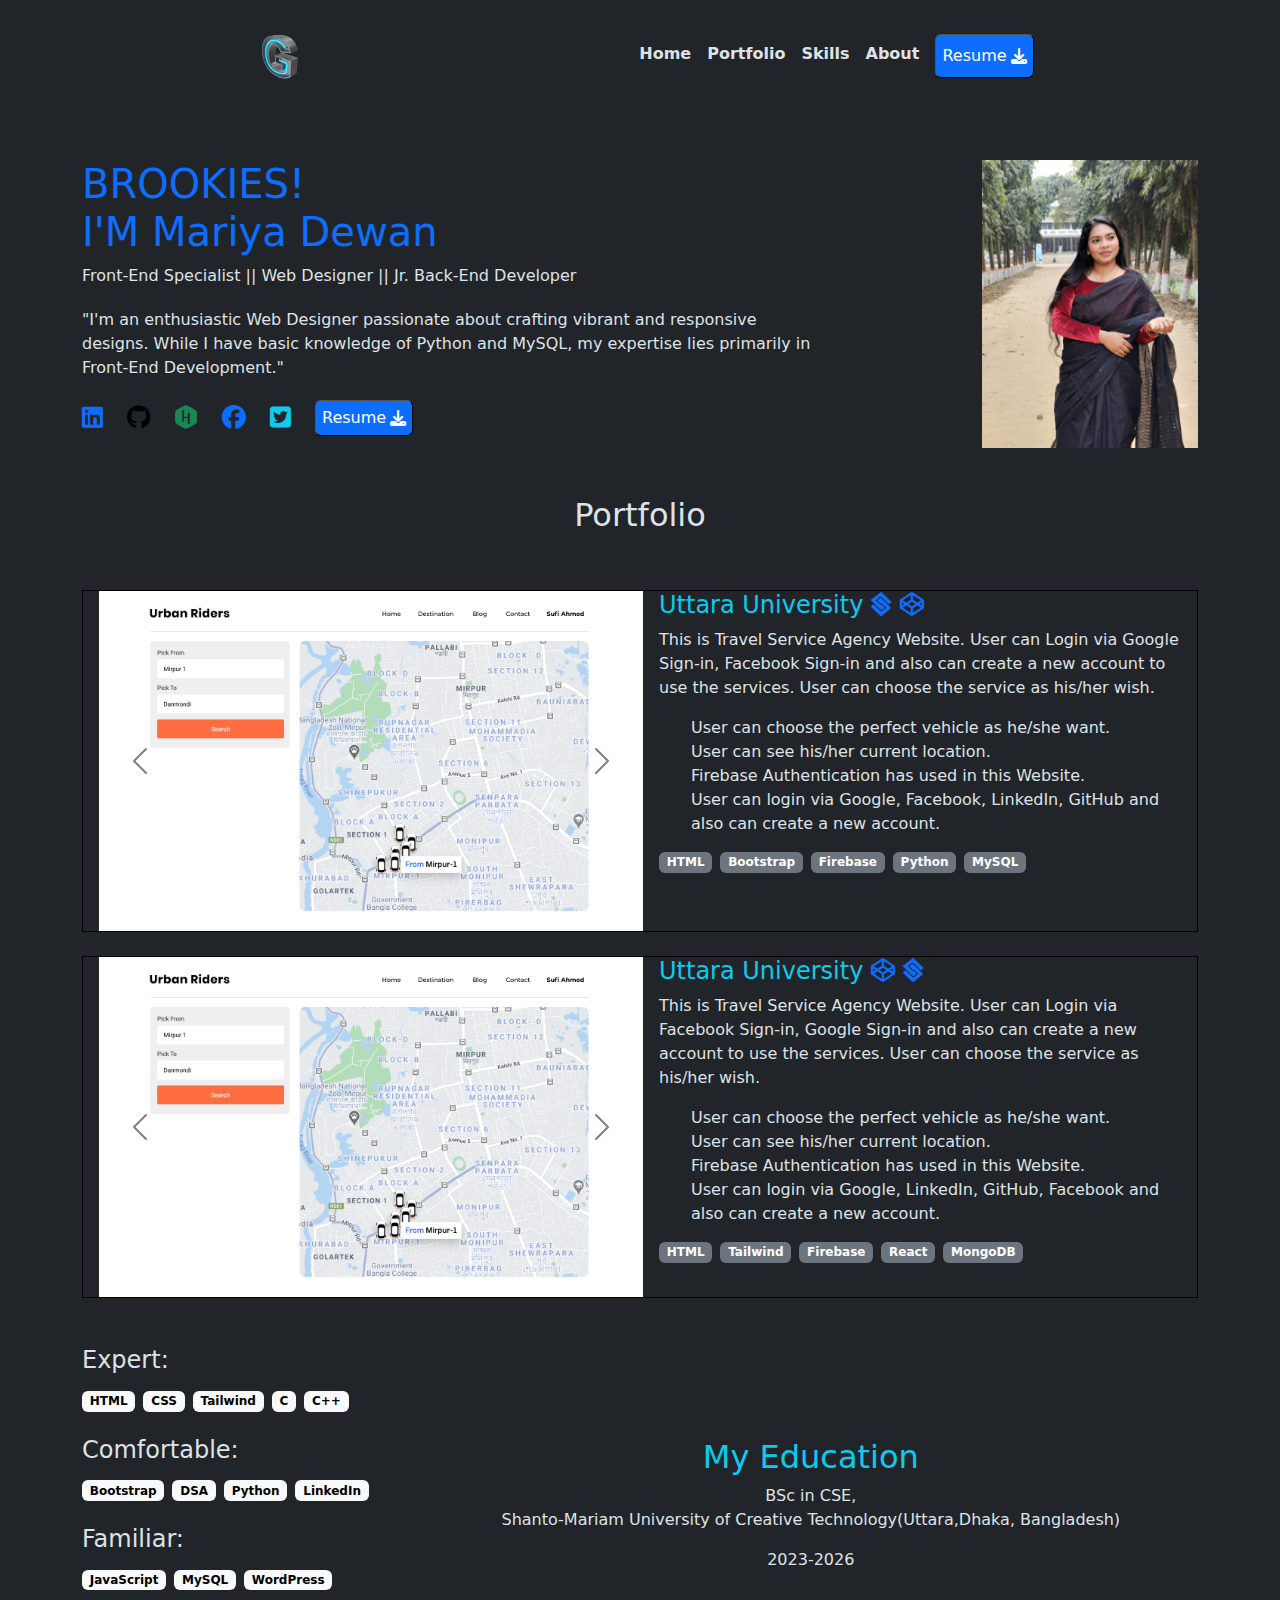
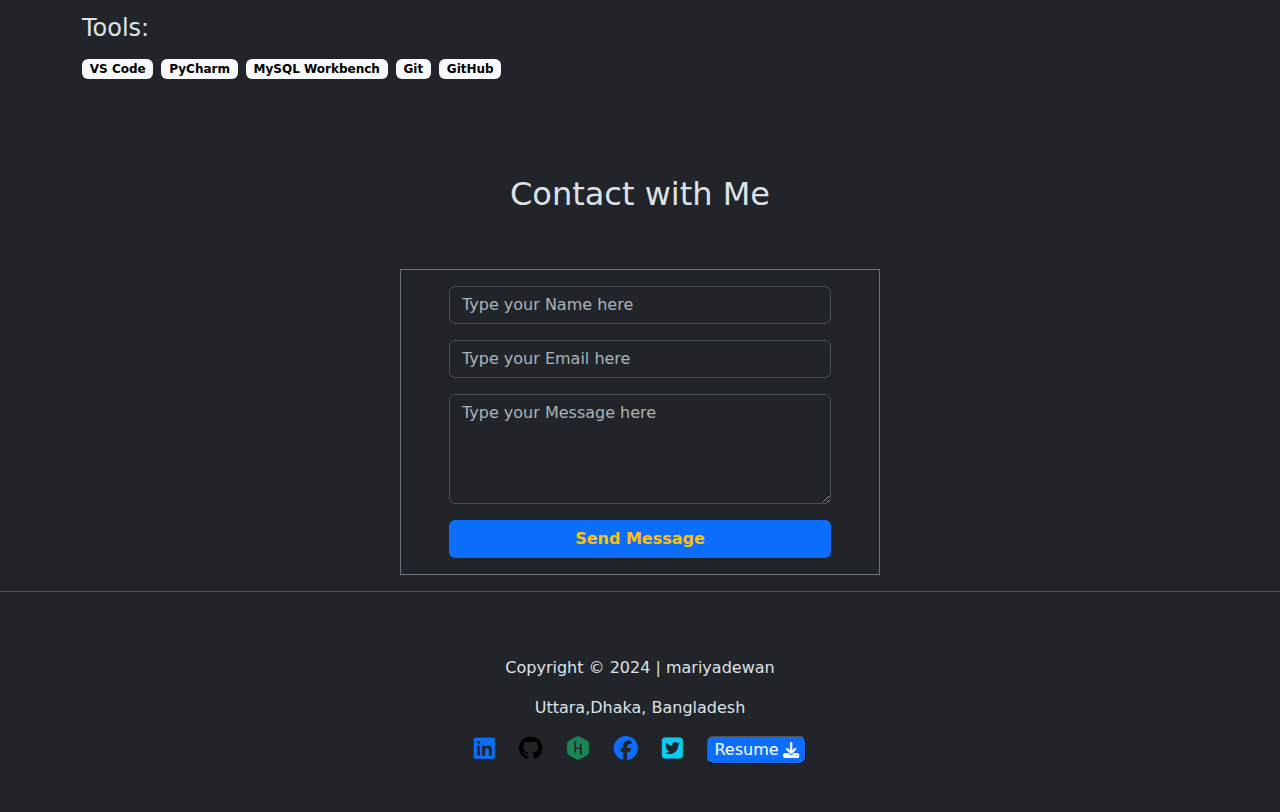
<file: Software_tR/Django/week_01/assignment01_MD4/index.html>
<!DOCTYPE html>
<html lang="en">
    <head>
        <meta name="viewport" content="width=device-width, initial-scale=1.0">
        <meta charset="UTF-8">
        <link rel="icon" type="image/x-icon" href="./favicon.png">
        <link rel="stylesheet" href="https://cdnjs.cloudflare.com/ajax/libs/font-awesome/6.7.0/css/all.min.css" />
        <link href="https://cdn.jsdelivr.net/npm/bootstrap@5.3.3/dist/css/bootstrap.min.css" rel="stylesheet"/>
        <script src="https://cdn.jsdelivr.net/npm/bootstrap@5.3.3/dist/js/bootstrap.bundle.min.js"></script>
        <link rel="stylesheet" href="style.css">
        <title>Mariya Dewan</title>
    </head>
    <body data-bs-theme="dark">
        <div class="container mb-5">
            <div class="menubar-container d-flex justify-content-around py-4 mb-5 align-items-center">
                <img src="./logo.png" class="logo">
                <div class="menus">
                    <button class="navbar-toggler d-sm-none" type="button" data-bs-toggle="collapse" data-bs-target="#navbarContent" aria-controls="navbarContent" aria-expanded="false" aria-label="Toggle navigation">
                        <span class="navbar-toggler-icon"></span>
                    </button>
                    <div class="collapse navbar-collapse d-sm-inline-block" id="navbarContent">
                        <ul class="navbar-nav d-flex flex-sm-row gap-sm-3">
                            <li class="nav-item">
                                <a class="nav-link" href="#"><strong>Home</strong></a>
                            </li>
                            <li class="nav-item">
                                <a class="nav-link" href="#"><strong>Portfolio</strong></a>
                            </li>
                            <li class="nav-item">
                                <a class="nav-link" href="#"><strong>Skills</strong></a>
                            </li>
                            <li class="nav-item">
                                <a class="nav-link" href="#"><strong>About</strong></a>
                            </li>
                            <li class="nav-item">
                                <button class="bg-primary d-flex flex-row align-items-center gap-1 rounded border-1 border-black">
                                    <a class="nav-link" href="" download>Resume</a>
                                    <i class="fas fa-download"></i>
                                </button>
                            </li>
                        </ul>
                    </div>
                </div>
            </div>
            <div class="about-me-container d-flex flex-column-reverse flex-sm-row mb-5">
                <div class="about-me-text">
                    <h1 class="name-title text-primary">BROOKIES!<br/>I'M Mariya Dewan</h1>
                    <p class="role pb-1">Front-End Specialist || Web Designer || Jr. Back-End Developer</p>
                    <p class="pb-1">"I'm an enthusiastic Web Designer passionate about crafting vibrant and responsive designs. While I have basic knowledge of Python and MySQL, my expertise lies primarily in Front-End Development."</p>
                    <div class="social-media d-flex gap-4">
                        <a href="https://www.linkedin.com/in/riaurko" target="_blank"><i class="fab fa-linkedin text-primary"></i></a>
                        <a href="https://github.com/riaurko" target="_blank"><i class="fab fa-github text-black"></i></a>
                        <a href="https://www.hackerrank.com/profile/riaurko" target="_blank"><i class="fab fa-hackerrank text-success"></i></a>
                        <a href="https://www.facebook.com/riaurko" target="_blank"><i class="fab fa-facebook text-primary"></i></a>
                        <a href="https://x.com/riaurko" target="_blank"><i class="fab fa-twitter-square text-info"></i></a>
                        <button class="bg-primary d-flex flex-row align-items-center gap-1 rounded border-1 border-black">
                            <a class="nav-link" href="./pdf.pdf" download>Resume</a>
                            <i class="fas fa-download"></i>
                        </button>
                    </div>
                </div>
                <div class="my-pic">
                    <img src="./maria.jpeg"/>
                </div>
            </div>
            <div class="portfolio-container d-flex flex-column gap-5">
                <h2 class=" text-center">Portfolio</h2>
                <div class="projects d-flex flex-column gap-4">
                    <div class="project d-flex flex-column flex-md-row gap-md-3 border border-black px-0 px-md-3 container-md">
                        <div class="carousel travel-map">
                            <div class="carousel-inner">
                                <div class="carousel-item active">
                                    <img src="./Travel-Search.png"/>
                                </div>
                                <div class="carousel-item">
                                    <img src="./travel-guru-map.png"/>
                                </div>
                            </div>
                            <div class="carousel-control-prev" data-bs-target=".travel-map" data-bs-slide="prev"><span class="carousel-control-prev-icon" aria-hidden="true"></span></div>
                            <div class="carousel-control-next" data-bs-target=".travel-map" data-bs-slide="next"><span class="carousel-control-next-icon" aria-hidden="true"></span></div>
                        </div>
                        <div class="details">
                            <h4 class="text-info">Uttara University <i class="fab fa-staylinked text-primary"></i> <i class="fab fa-codepen text-primary"></i></h4>
                            <p>This is Travel Service Agency Website. User can Login via Google Sign-in, Facebook Sign-in and also can create a new account to use the services. User can choose the service as his/her wish.</p>
                            <ul>
                                <li class="list-group-item">User can choose the perfect vehicle as he/she want.</li>
                                <li class="list-group-item">User can see his/her current location.</li>
                                <li class="list-group-item">Firebase Authentication has used in this Website.</li>
                                <li class="list-group-item">User can login via Google, Facebook, LinkedIn, GitHub and also can create a new account.</li>
                            </ul>
                            <div class="tech-used d-flex gap-2 mb-2">
                                <span class="badge text-bg-secondary">HTML</span>
                                <span class="badge text-bg-secondary">Bootstrap</span>
                                <span class="badge text-bg-secondary">Firebase</span>
                                <span class="badge text-bg-secondary">Python</span>
                                <span class="badge text-bg-secondary">MySQL</span>
                            </div>
                        </div>
                    </div>
                    <div class="project d-flex flex-column flex-md-row gap-md-3 border border-black px-0 px-md-3 container-md">
                        <div class="carousel travel-map" data-bs-ride="carousel">
                            <div class="carousel-inner">
                                <div class="carousel-item active">
                                    <img src="./Travel-Search.png"/>
                                </div>
                                <div class="carousel-item">
                                    <img src="./travel-guru-map.png"/>
                                </div>
                            </div>
                            <div class="carousel-control-prev" data-bs-target=".travel-map" data-bs-slide="prev"><span class="carousel-control-prev-icon" aria-hidden="true"></span></div>
                            <div class="carousel-control-next" data-bs-target=".travel-map" data-bs-slide="next"><span class="carousel-control-next-icon" aria-hidden="true"></span></div>
                        </div>
                        <div class="details">
                            <h4 class="text-info">Uttara University <i class="fab fa-codepen text-primary"></i> <i class="fab fa-staylinked text-primary"></i></h4>
                            <p>This is Travel Service Agency Website. User can Login via Facebook Sign-in, Google Sign-in and also can create a new account to use the services. User can choose the service as his/her wish.</p>
                            <ul>
                                <li class="list-group-item">User can choose the perfect vehicle as he/she want.</li>
                                <li class="list-group-item">User can see his/her current location.</li>
                                <li class="list-group-item">Firebase Authentication has used in this Website.</li>
                                <li class="list-group-item">User can login via Google, LinkedIn, GitHub, Facebook and also can create a new account.</li>
                            </ul>
                            <div class="tech-used d-flex gap-2 mb-2">
                                <span class="badge text-bg-secondary">HTML</span>
                                <span class="badge text-bg-secondary">Tailwind</span>
                                <span class="badge text-bg-secondary">Firebase</span>
                                <span class="badge text-bg-secondary">React</span>
                                <span class="badge text-bg-secondary">MongoDB</span>
                            </div>
                        </div>
                    </div>
                </div>
            </div>
        </div>
        <div class="skills-container container-md mb-5 d-flex flex-column flex-md-row align-items-center gap-md-0 gap-5">
            <div class="skills d-flex flex-column gap-4">
                <div class="expert d-flex flex-column gap-2">
                    <h4>Expert:</h4>
                    <div class="skills-badges-box d-flex gap-2">
                        <span class="skill-badge badge text-bg-light">HTML</span>
                        <span class="skill-badge badge text-bg-light">CSS</span>
                        <span class="skill-badge badge text-bg-light">Tailwind</span>
                        <span class="skill-badge badge text-bg-light">C</span>
                        <span class="skill-badge badge text-bg-light">C++</span>
                    </div>
                </div>
                <div class="comfortable d-flex flex-column gap-2">
                    <h4>Comfortable:</h4>
                    <div class="skills-badges-box d-flex gap-2">
                        <span class="skill-badge badge text-bg-light">Bootstrap</span>
                        <span class="skill-badge badge text-bg-light">DSA</span>
                        <span class="skill-badge badge text-bg-light">Python</span>
                        <span class="skill-badge badge text-bg-light">LinkedIn</span>
                    </div>
                </div>
                <div class="familiar d-flex flex-column gap-2">
                    <h4>Familiar:</h4>
                    <div class="skills-badges-box d-flex gap-2">
                        <span class="skill-badge badge text-bg-light">JavaScript</span>
                        <span class="skill-badge badge text-bg-light">MySQL</span>
                        <span class="skill-badge badge text-bg-light">WordPress</span>
                    </div>
                </div>
                <div class="tools d-flex flex-column gap-2">
                    <h4>Tools:</h4>
                    <div class="skills-badges-box d-flex gap-2">
                        <span class="skill-badge badge text-bg-light">VS Code</span>
                        <span class="skill-badge badge text-bg-light">PyCharm</span>
                        <span class="skill-badge badge text-bg-light">MySQL Workbench</span>
                        <span class="skill-badge badge text-bg-light">Git</span>
                        <span class="skill-badge badge text-bg-light">GitHub</span>
                    </div>
                </div>
            </div>
            <div class="education">
                <h2 class="text-info text-center">My Education</h2>
                <p class="text-center">BSc in CSE,<br/>Shanto-Mariam University of Creative Technology(Uttara,Dhaka, Bangladesh)</p>
                <p class="text-center">2023-2026</p>
            </div>
        </div>
        <div class="contact-me pt-5 d-flex flex-column gap-5 container-fluid">
            <h2 class="text-center">Contact with Me</h2>
            <div class="contact-form border border-secondary py-3 px-5 d-flex flex-column gap-3 align-items-center justify-content-center">
                <input type="text" class="form-control" placeholder="Type your Name here">
                <input type="email" class="form-control" placeholder="Type your Email here">
                <textarea class="form-control" rows="4" placeholder="Type your Message here"></textarea>
                <button class="btn btn-primary text-warning w-100"><strong>Send Message</strong></button>
            </div>
        </div>
        <hr/>
        <footer class="container-fluid d-flex flex-column align-items-center justify-content-center py-5">
            <p>Copyright &copy; 2024 | mariyadewan</p>
            <p>Uttara,Dhaka, Bangladesh</p>
            <div class="social-media d-flex gap-4">
                <a href="https://www.linkedin.com/in/riaurko" target="_blank"><i class="fab fa-linkedin text-primary"></i></a>
                <a href="https://github.com/riaurko" target="_blank"><i class="fab fa-github text-black"></i></a>
                <a href="https://www.hackerrank.com/profile/riaurko" target="_blank"><i class="fab fa-hackerrank text-success"></i></a>
                <a href="https://www.facebook.com/riaurko" target="_blank"><i class="fab fa-facebook text-primary"></i></a>
                <a href="https://x.com/riaurko" target="_blank"><i class="fab fa-twitter-square text-info"></i></a>
                <button class="bg-primary d-flex flex-row align-items-center gap-1 rounded border-1 border-black">
                    <a class="nav-link" href="./pdf.pdf" download>Resume</a>
                    <i class="fas fa-download"></i>
                </button>
            </div>
        </footer>
    </body>
</html>
</file>
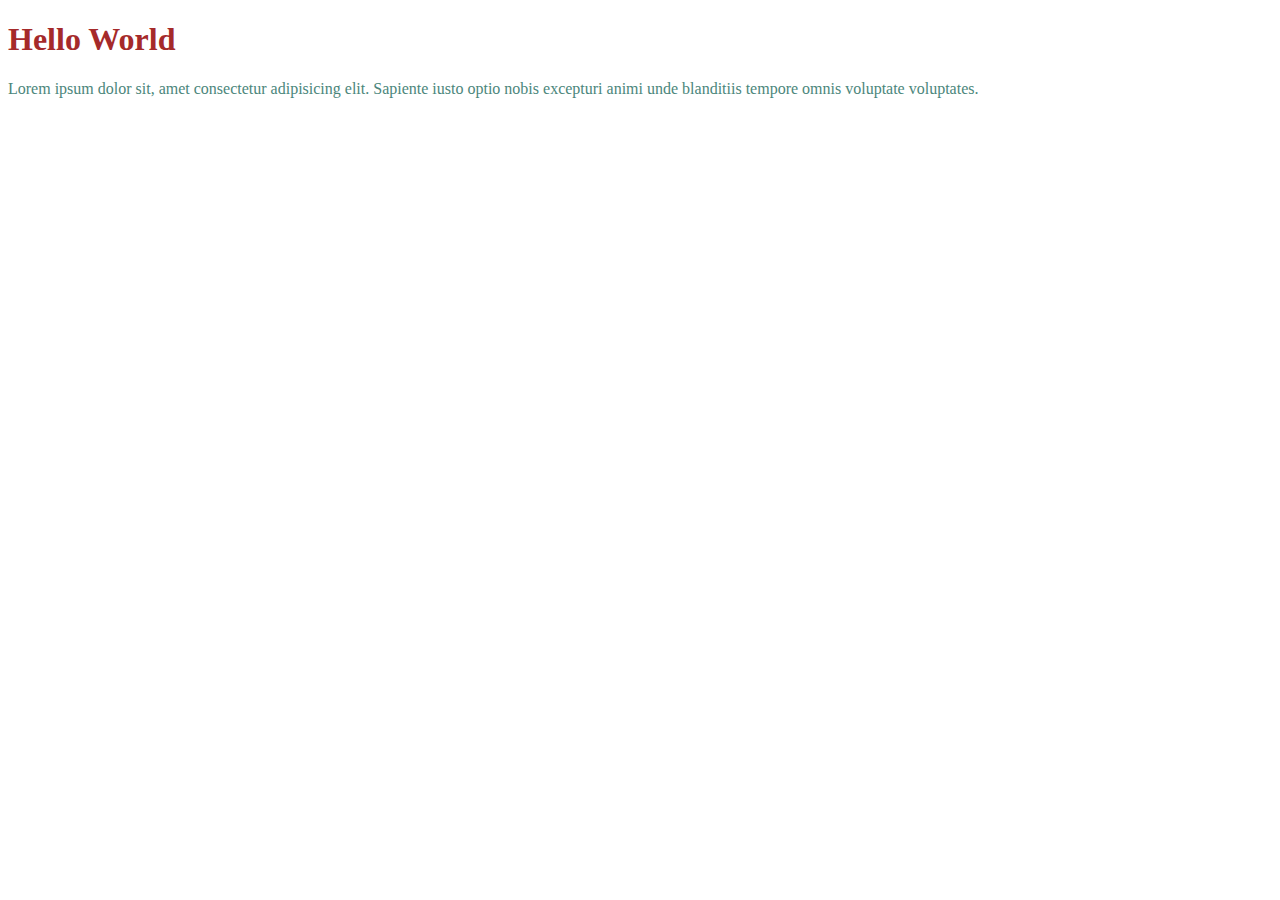
<file: Software_tR/Django/week_01/module_02/index.html>
<!DOCTYPE html>
<html lang="en">
<head>
    <meta charset="UTF-8">
    <meta name="viewport" content="width=device-width, initial-scale=1.0">
    <title>with css</title>
    <link rel="stylesheet" href="style.css">
</head>
<body>
    <h1 class="H1">Hello World</h1>
    <p id="PTag">Lorem ipsum dolor sit, amet consectetur adipisicing elit. Sapiente iusto optio nobis excepturi animi unde blanditiis tempore omnis voluptate voluptates.</p>
</body>
</html>
</file>
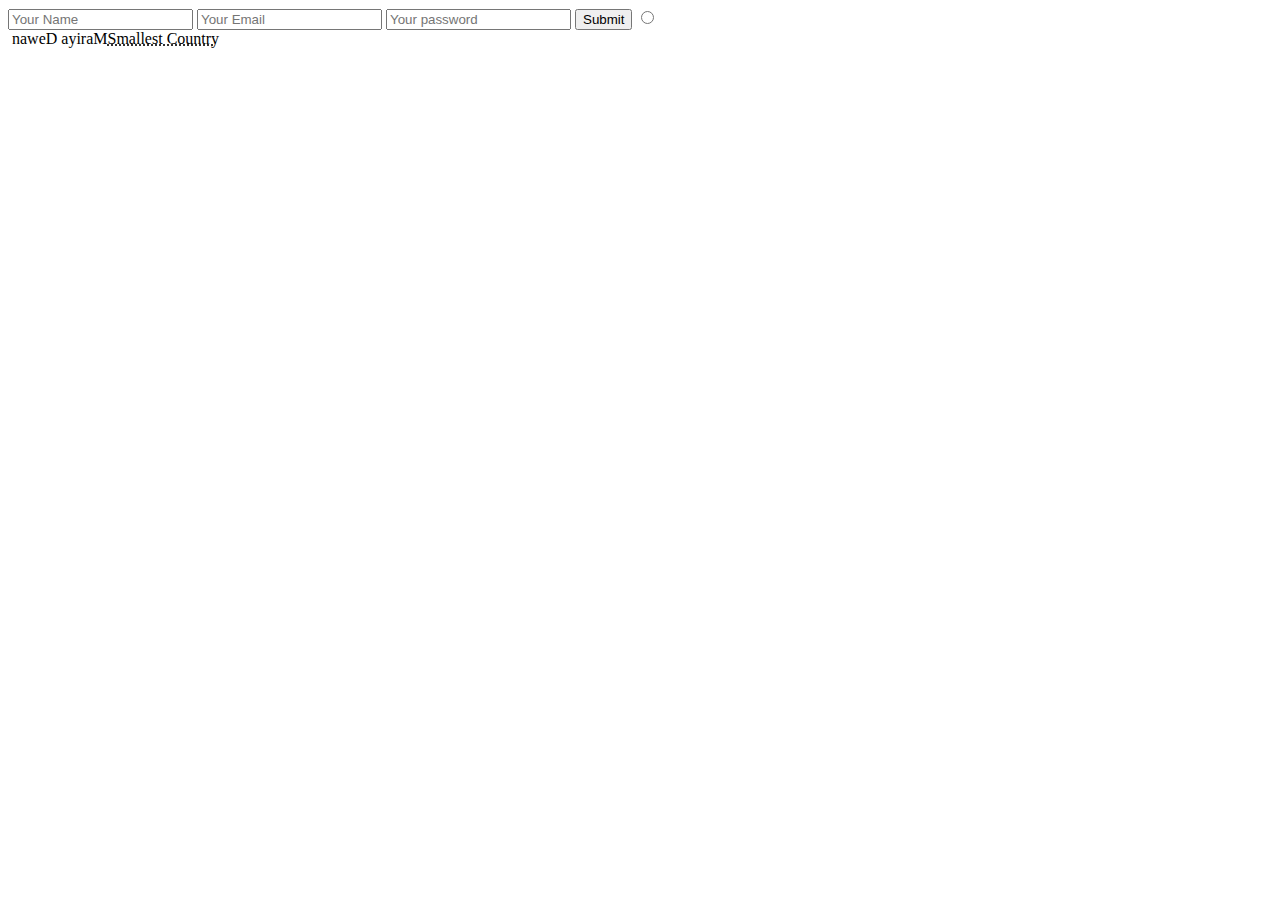
<file: Software_tR/Django/week_01/module_01/contact_us_form.html>
<!DOCTYPE html>
<html lang="en">
<head>
    <meta charset="UTF-8">
    <meta name="viewport" content="width=device-width, initial-scale=1.0">
    <title>Document</title>
</head>
<body>
     <!-- contact us  -->
       <section>
        
           <form action="">
            <input type="text" placeholder="Your Name" required>
            <input type="email" placeholder="Your Email" required>
            <input type="password" placeholder="Your password" required>
            <input type="submit">
            <input type="radio" name="" id="">
           </form>
       </section>

       <!-- awsome tag -->
        <section>
             <bdo dir="rtl">
                Mariya Dewan
             </bdo>
             <abbr title="Bangladesh">Smallest Country</abbr>
        </section>
</body>
</html>
</file>
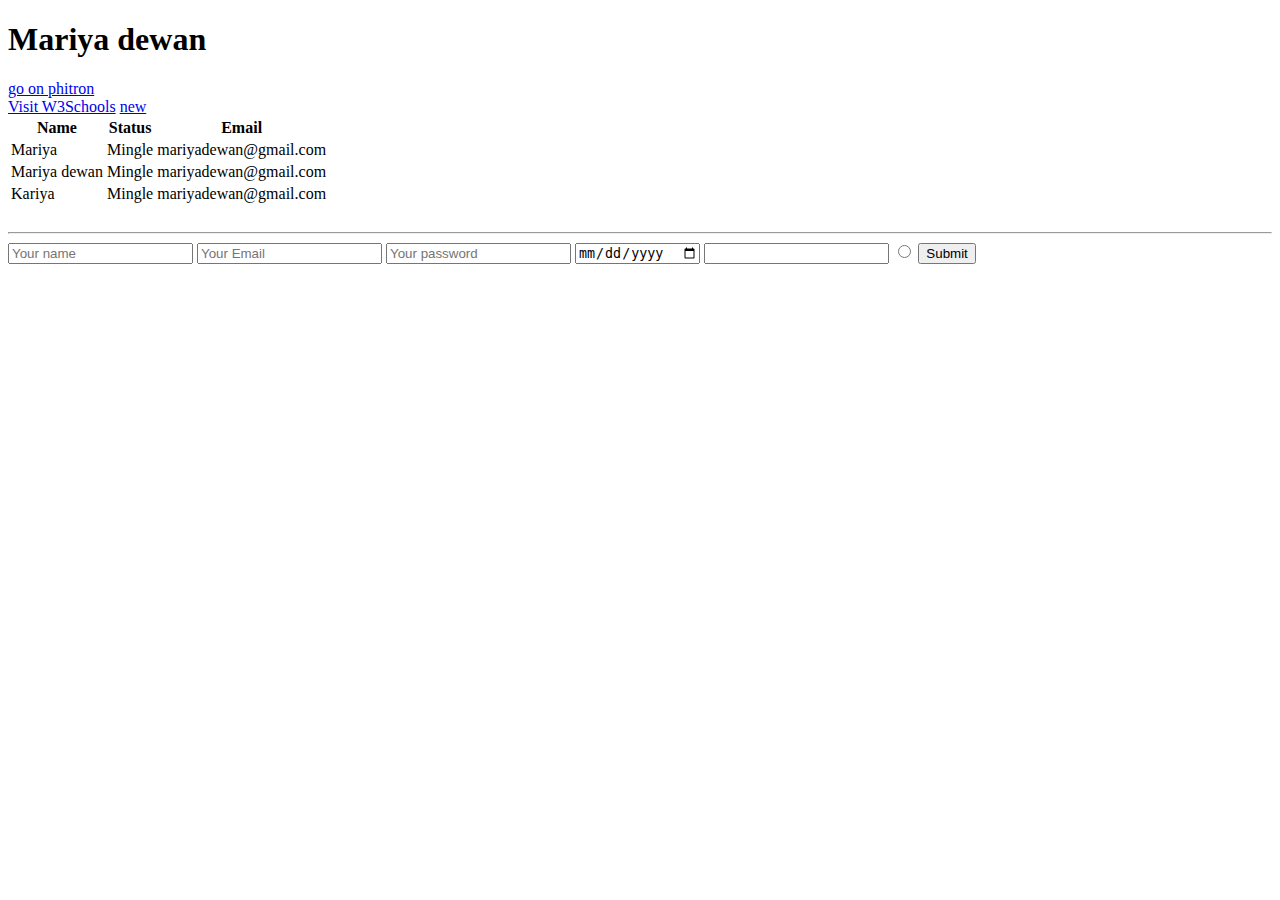
<file: Software_tR/Django/week_01/module_01/summary.html>
<!DOCTYPE html>
<html lang="en">
<head>
    <meta charset="UTF-8">
    <meta name="viewport" content="width=device-width, initial-scale=1.0">
    <title>summary</title>

</head>
<body>
    <section>
        <h1>Mariya dewan</h1>
        <a href="https://phitron.io/676640e0731faea13bf34439/course-outline" target="_bank">go on phitron</a>
        <br>
        <a href="https://www.w3schools.com" target="_blank">Visit W3Schools</a>
        <a href="test.html">new</a>
     </section>
     <table>
       <tr>
          <th>Name</th>
          <th>Status</th>
          <th>Email</th>
       </tr>
       <tr>
          <td>Mariya</td>
          <td>Mingle</td>
          <td>mariyadewan@gmail.com</td>
       </tr>
       <tr>
          <td>Mariya dewan</td>
          <td>Mingle</td>
          <td>mariyadewan@gmail.com</td>
       </tr>
       <tr>
          <td>Kariya</td>
          <td>Mingle</td>
          <td>mariyadewan@gmail.com</td>
       </tr>
     </table>
      <br>
      <hr>
     <section>
      <form>
          <input type="text" placeholder="Your name" required>
          <input type="email" placeholder="Your Email" required>
          <input type="password" placeholder="Your password" required>
          <input type="date">
          <input type="url" required>
          <input type="radio">
          <input type="submit">
      </form>
     </section>
</body>
</html>
</file>
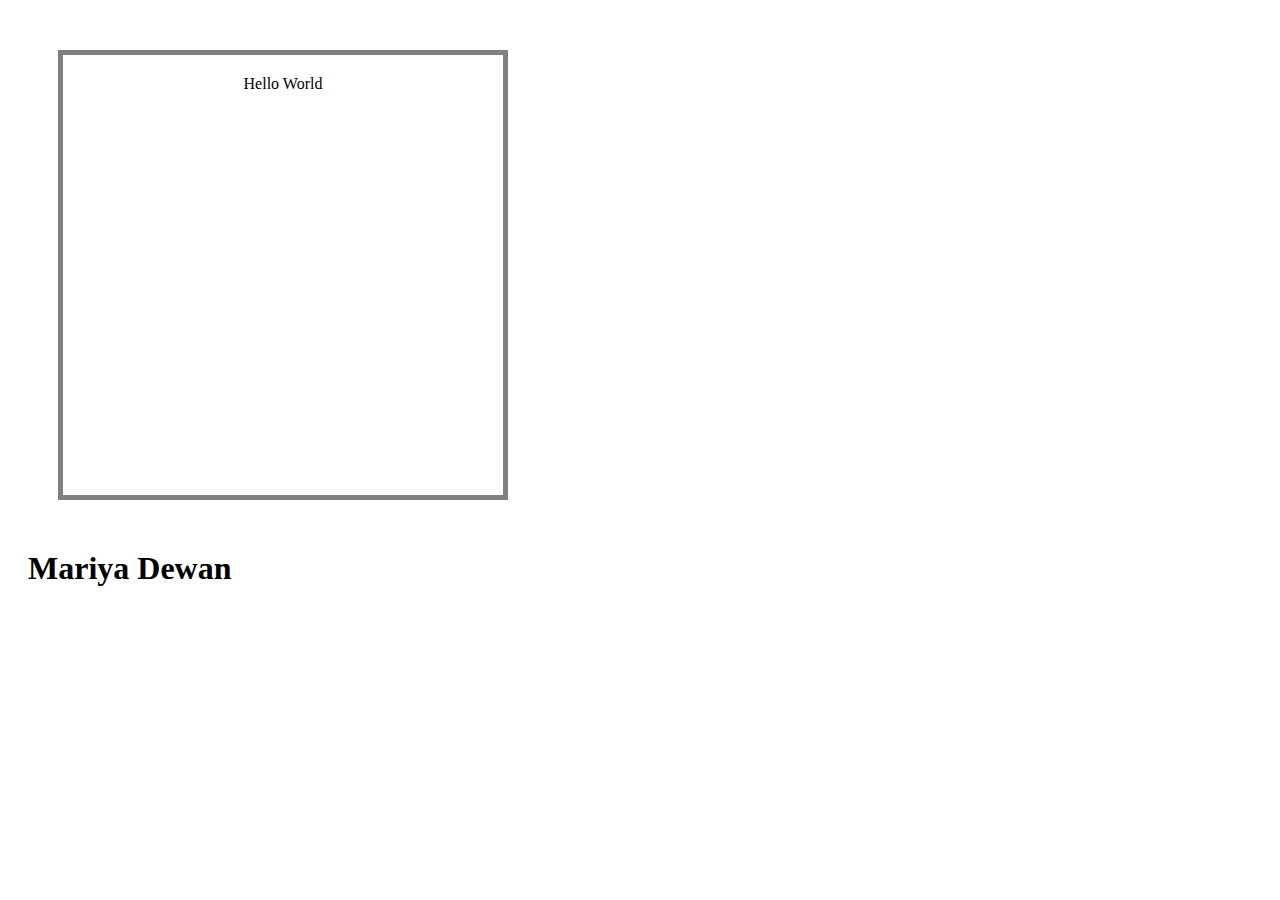
<file: Software_tR/Django/week_01/module_02/index2.html>
<!DOCTYPE html>
<html lang="en">
<head>
    <meta charset="UTF-8">
    <meta name="viewport" content="width=device-width, initial-scale=1.0">
    <title>Document</title>
    <link rel="stylesheet" href="style2.css">
</head>
<body>
    <div class="class">
      Hello World
    </div>
    <div class="content">
        <h1>Mariya Dewan</h1>
    </div>
</body>
</html>
</file>
<file: Software_tR/Django/week_01/assignment01_MD4/style.css>
.container .menubar-container .logo
{
    width: 4rem;
}
.about-me-container
{
    column-gap: 10rem;
}
.about-me-container .about-me-text .role
{
    font-weight: 500;
}
.about-me-container .about-me-text .social-media
{
    font-size: 1.5rem;
}
.about-me-container .about-me-text .social-media i:hover
{
    font-size: 1.9rem;
    transition-property: all;
    transition-duration: 200ms;
}
.about-me-container .about-me-text .social-media button
{
    font-size: 1rem;
}
.about-me-container .my-pic img
{
    max-height: 18rem;
}
.container .menubar-container .menus .nav-item:has(a):hover
{
    color: #0D6EFD;
}
.container .menubar-container .menus .nav-item button a:hover
{
    color: #0DCAF0;
}
.container .portfolio-container .projects .project .carousel img
{
    max-width: 34rem;
}
.contact-me
{
    padding-left: 25rem;
    padding-right: 25rem;
}
footer .social-media a i
{
    font-size: 1.5rem;
}
footer .social-media a i:hover
{
    font-size: 1.9rem;
    transition-property: all;
    transition-duration: 200ms;
}
footer .social-media button
{
    font-size: 1rem;
}
@media only screen and (max-width: 767px) {
    .container .portfolio-container .projects .project .carousel img
    {
        width: 100%;
    }
    .about-me-container
    {
        column-gap: 0;
        row-gap: 0.75rem;
    }
    .container .menubar-container .logo
    {
        width: 5rem;
    }
    .contact-me
    {
        padding: 0;
    }
}
</file>
<file: Software_tR/Django/week_01/module_02/style.css>
.H1{
    color:brown;
}
#PTag
{
   color: rgb(75, 134, 123);
}
</file>
<file: Software_tR/Django/week_01/module_02/style2.css>
.class{
    width: 400px;
    height: 400px;
    border: 5px solid gray;
    text-align: center;
    padding: 20px;
    margin: 50px;
}
.content{
    margin: 20px;
    
}
</file>
